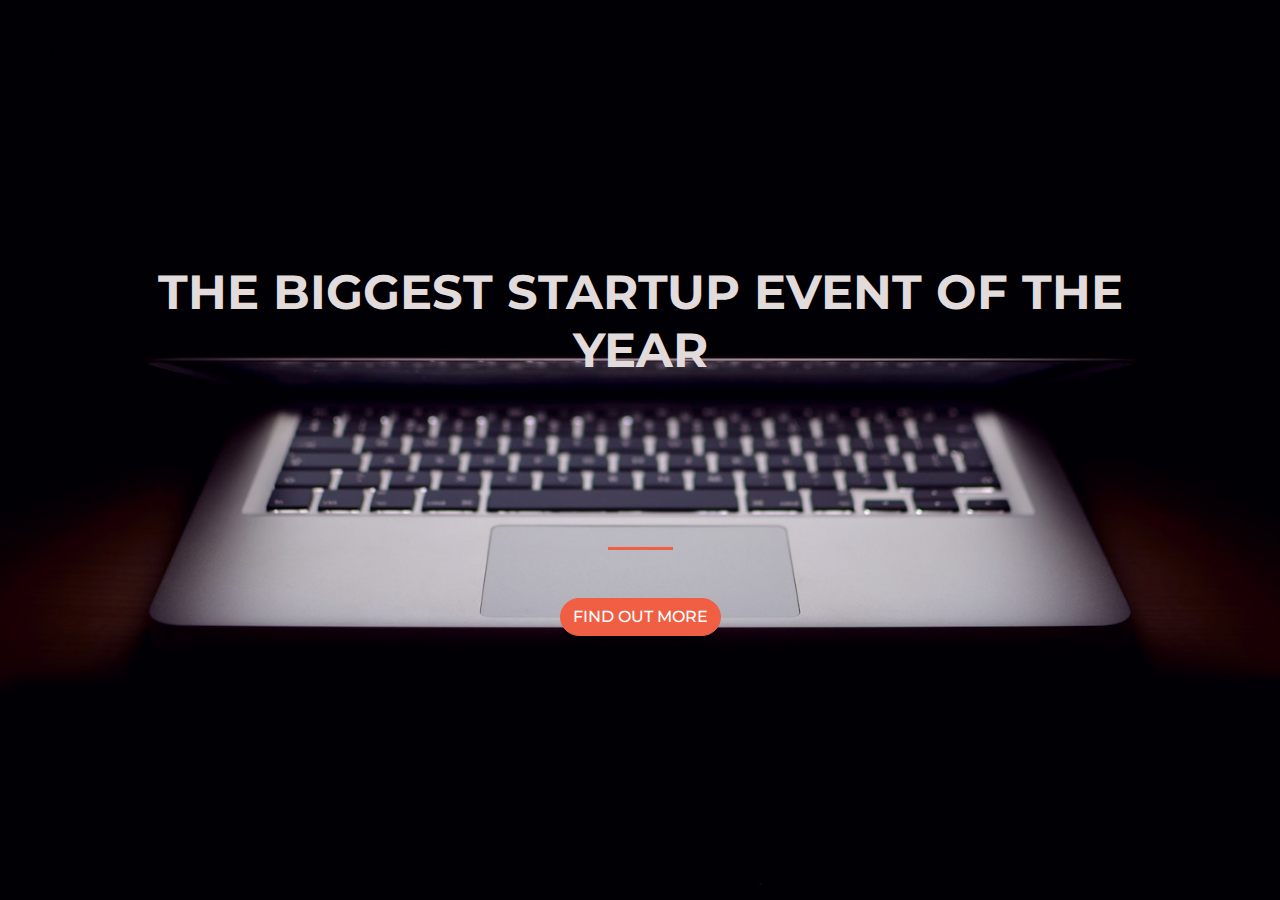
<file: landingpageindex.html>
<!DOCTYPE html>
<html>
  <head>
    <title>Startup</title>
    <meta charset="utf-8">
    <meta name="viewport" content="width=device-width, initial-scale=1, shrink-to-fit=no">

    <!-- Google Fonts -->
    <link href="https://fonts.googleapis.com/css?family=Montserrat" rel="stylesheet">

    <!-- Bootstrap CSS from a CDN. This way you don't have to include the bootstrap file yourself -->
    <link rel="stylesheet" href="https://stackpath.bootstrapcdn.com/bootstrap/4.3.1/css/bootstrap.min.css" integrity="sha384-ggOyR0iXCbMQv3Xipma34MD+dH/1fQ784/j6cY/iJTQUOhcWr7x9JvoRxT2MZw1T" crossorigin="anonymous">
    
    <!-- Your own stylesheet -->
    <link rel="stylesheet" type="text/css" href="LPStyle.css">
  </head>
  <body>
    <div class="container d-flex align-items-center h-100">
      <div class="row">
        <header class="text-center col-12">
          <h1 class="text-uppercase"><strong>The biggest startup event of the year</strong></h1>
        </header> 
        <div class="buffer col-12"></div>
        <section class="text-center col-12">
          <hr>
          <a href="https://mailchi.mp/f489909da8ce/getready">
          <button class="btn btn-primary btn-xl">Find out more</button>
        </section>
      </div>
    </div>
    
  </body>
</html>
</file>
<file: LPStyle.css>
body,
html {
  width: 100%;
  height: 100%;
  font-family: 'Montserrat', sans-serif;
  background: url(MAC.jpg) no-repeat center center fixed; 
  -webkit-background-size: cover;
  -moz-background-size: cover;
  -o-background-size: cover;
  background-size: cover;
}

h1	{
	font-size: 3rem;
	color: #e2dbdb;
}

hr {
	border-color: #F05F44;
	border-width: 3px;
	max-width: 65px;
	margin-bottom: 3rem;
}

.buffer {
	height: 9rem;
}
.btn {
	font-weight: 500;
	border-radius: 500px;
	text-transform: uppercase;
	
}

.btn-primary {
	background-color: #F05F44;
	border-color: #F05F44;

}

.btn-primary:hover {
	background-color: #ee4b08;
	border-color: #ee4b08;
	border-width: 4px;
}

}
.btn-xl {
	padding: 2rem 3rem;
}
</file>
